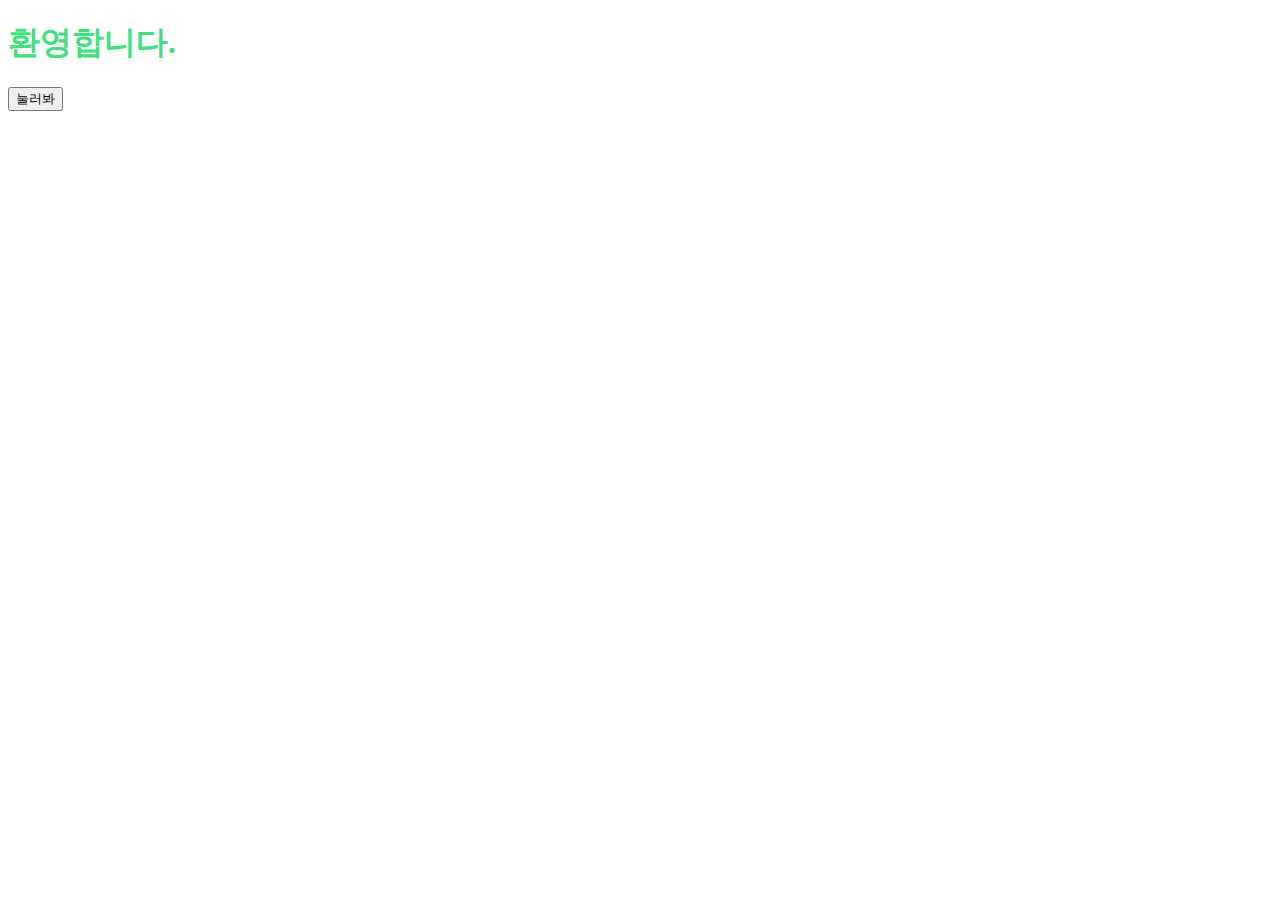
<file: index.html>
<!DOCTYPE html>
<html lang="en">
<head>
    <meta charset="UTF-8">
    <meta http-equiv="X-UA-Compatible" content="IE=edge">
    <meta name="viewport" content="width=device-width, initial-scale=1.0">
    <title>전혜성</title>
    <style>
        .title{
            color: rgb(63, 224, 125);
        }
    </style>
</head>
<body>
    <h1 class="title">환영합니다.</h1>
    <button>눌러봐</button>
    
</body>
</html>
</file>
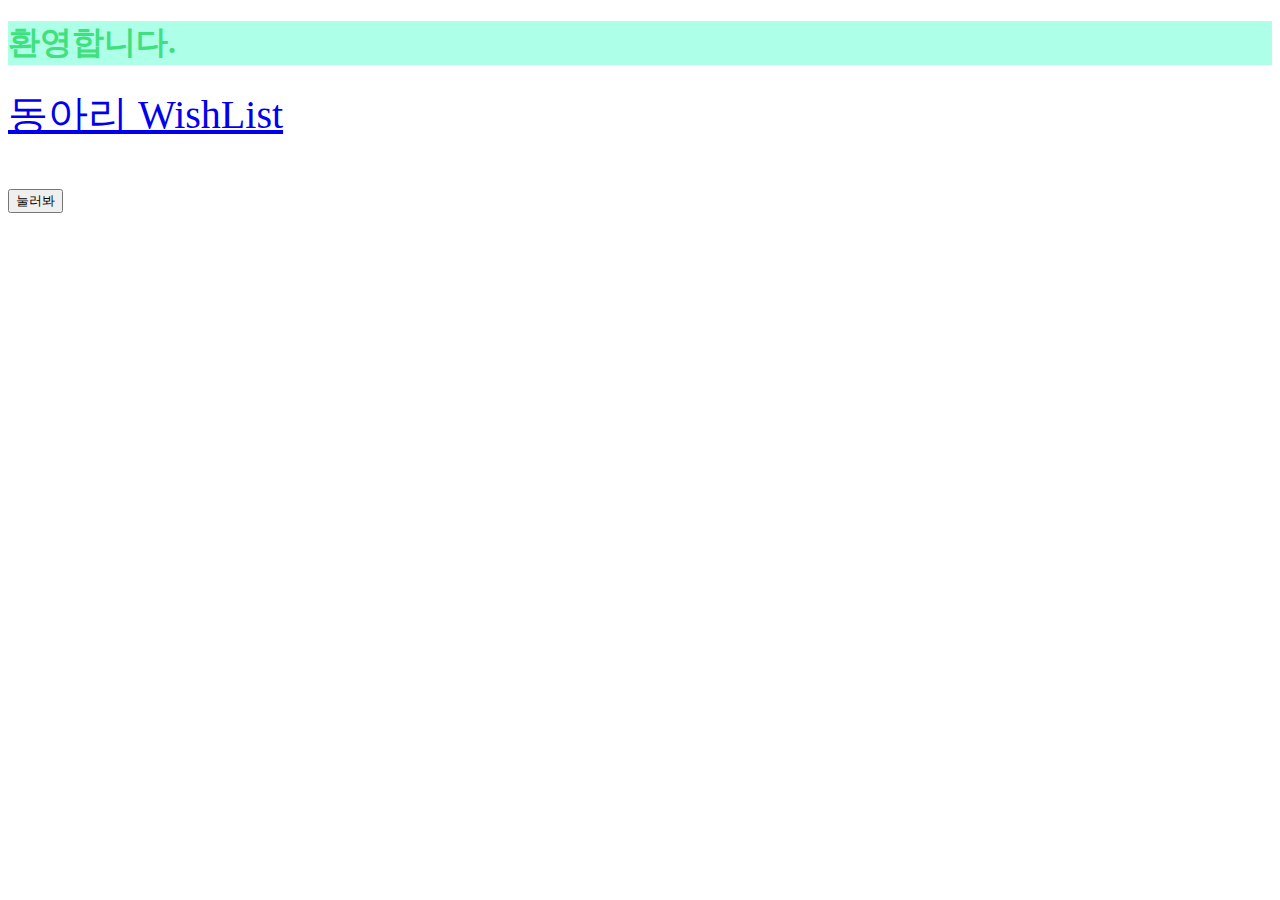
<file: hyeseong005.github.io-main/index.html>
<!DOCTYPE html>
<html lang="en">
<head>
    <meta charset="UTF-8">
    <meta http-equiv="X-UA-Compatible" content="IE=edge">
    <meta name="viewport" content="width=device-width, initial-scale=1.0">
    <title>전혜성</title>
    <style>
        .title{
            color: rgb(63, 224, 125);
            background-color: rgb(174, 255, 231);
        }
        .a{
            font-size: 40px;
        }
    </style>
</head>
<body>
    <h1 class="title">환영합니다.</h1>

    <a href="wishlist.html" class="a">
        동아리 WishList <br> <br>
    </a>

    <button>눌러봐</button>
    
</body>
</html>
</file>
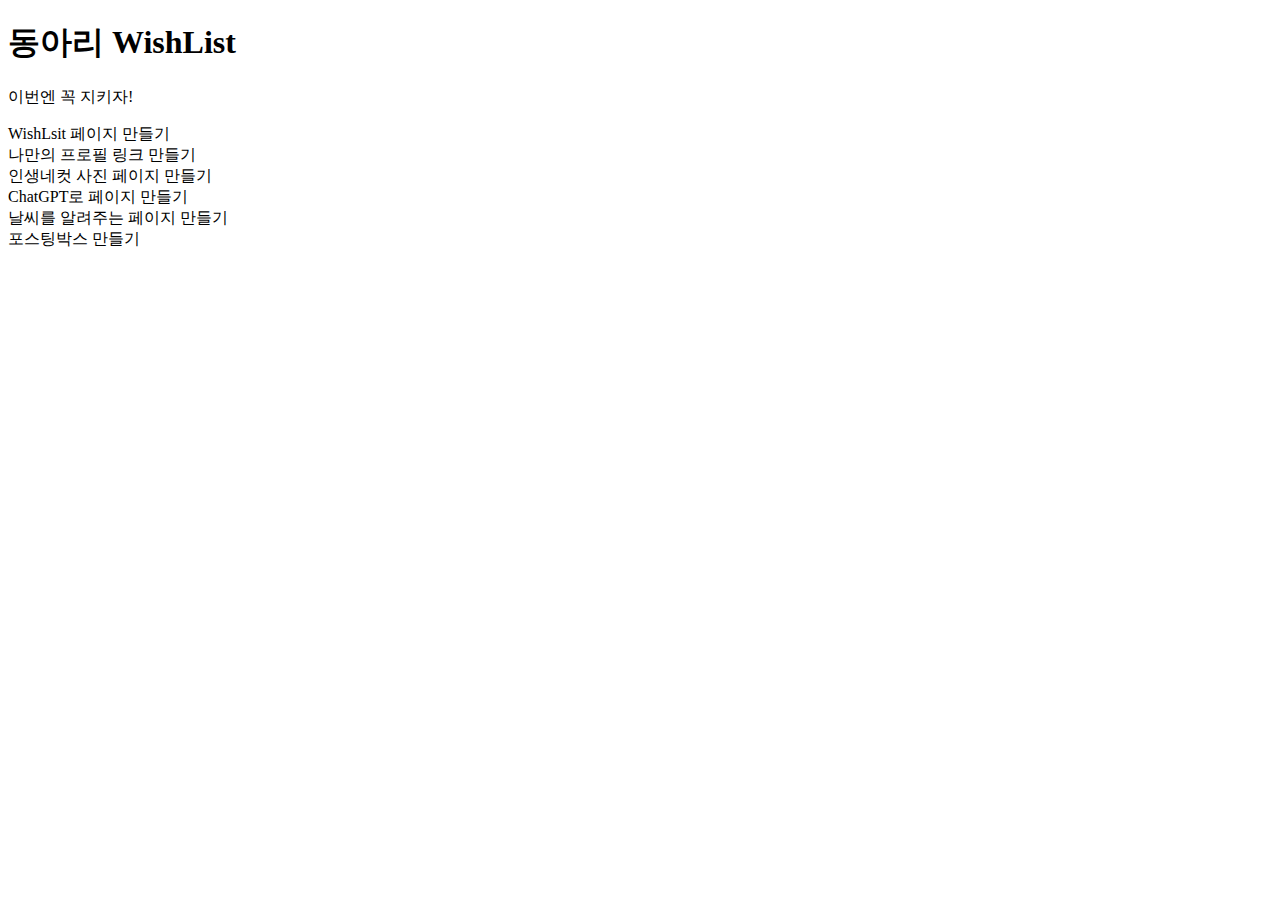
<file: wishlist.html>
<!DOCTYPE html>
<html lang="en">
<head>
    <meta charset="UTF-8">
    <meta http-equiv="X-UA-Compatible" content="IE=edge">
    <meta name="viewport" content="width=device-width, initial-scale=1.0">
    <title>동아리 WishList</title>
</head>
<body>
    <h1>동아리 WishList</h1>
    <p>이번엔 꼭 지키자!</p>
    <div>
        <div>WishLsit 페이지 만들기</div>
        <div>나만의 프로필 링크 만들기</div>
        <div>인생네컷 사진 페이지 만들기</div>
        <div>ChatGPT로 페이지 만들기</div>
        <div>날씨를 알려주는 페이지 만들기</div>
        <div>포스팅박스 만들기</div>
    </div>
</body>
</html>
</file>
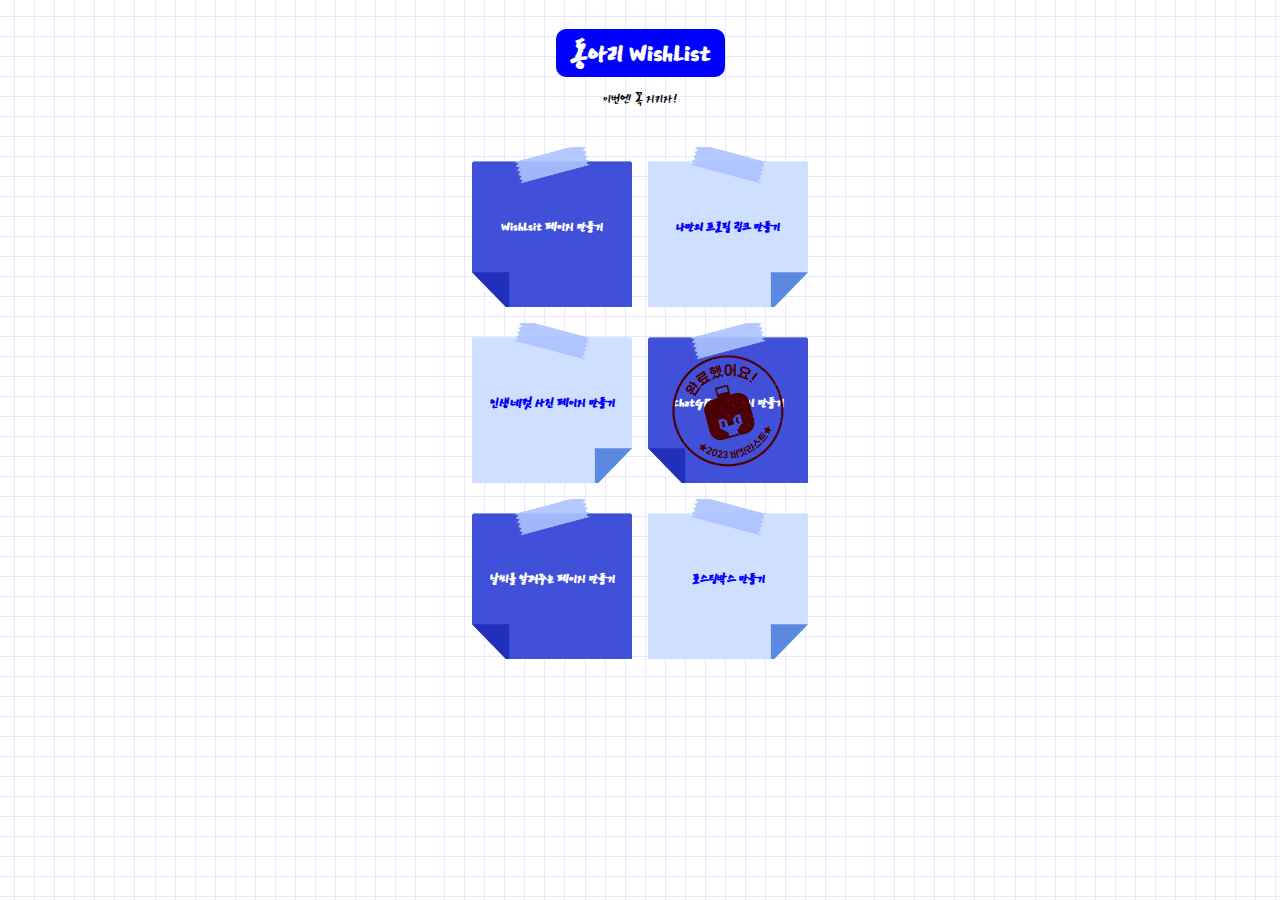
<file: hyeseong005.github.io-main/wishlist.html>
<!DOCTYPE html>
<html lang="en">
<head>
    <meta charset="UTF-8">
    <meta http-equiv="X-UA-Compatible" content="IE=edge">
    <meta name="viewport" content="width=device-width, initial-scale=1.0">
    <title>동아리 WishList</title>
    <style>
        @import url('https://fonts.googleapis.com/css2?family=East+Sea+Dokdo&family=Gowun+Batang&family=Gowun+Dodum&family=Kirang+Haerang&display=swap');
        *{
            font-family: 'East Sea Dokdo', cursive;
        }


        .bg{
            width: 360px;
            background-image: url('img/bg-grid.png');
        }
        .bucket{
            width: 160px;
            height: 160px;
            background-size: cover;
            background-position: center;
        }
        .img1{
            background-image: url('img/bucket-red.png');
        }
        .img2{
            background-image: url('img/bucket-lightred.png');
        }
        .title{
            color: white;
            background-color: tomato;
            font-size: 30px;
            padding: 4px 14px;
            border-radius: 8px;
            font-weight: 600;
        }
        .msg{
            margin: -5px 0px 15px ;
        }
    </style>
    <link rel="stylesheet" type="text/css" href="css/Wishlist.css">
</head>
<body class="bg center ">
    <h1 class="title-t2">동아리 WishList</h1>
    <p class="msg">이번엔 꼭 지키자!</p>
    <div class="flex-row wrap">
        <div class="bucket img1-t2 center">WishLsit 페이지 만들기</div>
        <div class="bucket img2-t2 center">나만의 프로필 링크 만들기</div>
        <div class="bucket img2-t2 center">인생네컷 사진 페이지 만들기</div>
        <div class="bucket img1-t2 center done">ChatGPT로 페이지 만들기</div>
        <div class="bucket img1-t2 center">날씨를 알려주는 페이지 만들기</div>
        <div class="bucket img2-t2 center">포스팅박스 만들기</div>
    </div>
</body>
</html>
</file>
<file: hyeseong005.github.io-main/css/Wishlist.css>
html {
    display: flex;
    flex-direction: column;
    align-items: center;
    justify-content: center;
}

.bucket {
    background-size: cover;
    background-position: center;
    margin: 8px;
    position: relative;

    font-weight: bold;
    font-size: 16px;
    text-align: center;
    word-break: keep-all;
}

.img1 {
    background-image: url("/img/bucket-red.png");
    color: white;
}

.img2 {
    background-image: url("/img/bucket-lightred.png");
    color: tomato;
}

.flex-row {
    display: flex;
    flex-direction: row;
    align-items: center;
    justify-content: center;
}

.center {
    display: flex;
    flex-direction: column;
    align-items: center;
    justify-content: center;
}

.done::after {
    content: "";
    width: 70%;
    height: 70%;
    background-image: url("/img/stamp.png");
    background-size: cover;
    background-position: center;
    position: absolute;
    top: 20%;
}

.wrap {
    flex-wrap: wrap;
}

.msg {
    margin: -10px 0 30px;
    color: black;
}

.bg-t2 {
    background-image: url("/img/bg-grid.png");
    width: 360px;
    background-size: cover;
    background-position: center;
}

.title-t2 {
    background-color: blue;
    border-radius: 10px;
    padding: 4px 14px;
    color: white;
}

.img1-t2 {
    background-image: url("/img/bucket-blue.png");
    color: white;
}

.img2-t2 {
    background-image: url("/img/bucket-lightblue.png");
    color: blue;
}

.bg-t3 {
    background-image: url("/img/bg-paper.png");
    width: 360px;
    background-size: cover;
    background-position: center;
}

.title-t3 {
    background-color: gray;
    border-radius: 10px;
    padding: 4px 14px;
    color: white;
}

.img1-t3 {
    background-image: url("/img/bucket-spa.png");
}

.img2-t3 {
    background-image: url("/img/bucket-rtan.png");
}

.bg-t4 {
    background-image: url("/img/bg-sky.png");
    width: 360px;
    background-size: cover;
    background-position: center;
    color: white;
    text-shadow: 1px 1px 1px black;
}

.title-t4 {
    color: yellow;
}

.img1-t4 {
    background-image: url("/img/bucket-shape1.png");
}

.img2-t4 {
    background-image: url("/img/bucket-shape2.png");
}

.img3-t4 {
    background-image: url("/img/bucket-shape3.png");
}

.img4-t4 {
    background-image: url("/img/bucket-longshape1.png");
    width: 300px;
}

.img5-t4 {
    background-image: url("/img/bucket-longshape2.png");
    width: 300px;
    height: 200px;
}

.done-t4::after {
    content: "";
    width: 100px;
    height: 100px;
    background-image: url("/img/stamp.png");
    background-size: cover;
    background-position: center;
    position: absolute;
    top: 25%;
}

.title-t5 {
    background-color: none;
    color: tomato;
}

.bg-t5 {
    background-image: url("/img/bg-clay.png");
    background-size: cover;
    background-position: center;
    width: 360px;
    background-size: cover;
    background-position: center;
}

.img1-t5 {
    background-image: url("/img/bucket-pic1.png");
}

.img2-t5 {
    background-image: url("/img/bucket-pic2.png");
}

.img3-t5 {
    background-image: url("/img/bucket-pic3.png");
}

.img4-t5 {
    background-image: url("/img/bucket-pic4.png");
}

.img5-t5 {
    background-image: url("/img/bucket-pic5.png");
}

.img6-t5 {
    background-image: url("/img/bucket-pic6.png");
}

.bg-t6 {
    background-image: url("/img/bg-note.png");
    color: black;
}

.title-t6 {
    background-color: none;
}

.img1-t6 {
    background-image: url("/img/bucket-highlight.png");
}

.img2-t6 {
    background-image: url("/img/bucket-throughline.png");
}

.img3-t6 {
    background-image: url("/img/bucket-colorpen1.png");
}

.img4-t6 {
    background-image: url("/img/bucket-colorpen2.png");
}

.bg-t6 h1, p {
    color: white;
}

.bg-t6 div {
    flex-wrap: nowrap;
    flex-direction: column;
    margin-top: 100px;
}

.bg-t6 div div {
    width: 400px;

}

.bg-t7 {
    max-width: 360px;
    background-image: url("/img/bg-red.png");
    background-size: cover;
    background-position: center;

    color: #f85151;
}

.title-t7 {
    font-size: 28px;
    margin-top: 80px;
    background-color: white;
    box-shadow: 1px 1px 0 tomato;
    border-radius: 8px;
}

.img1-t7 {
    background-color: rgba(255, 255, 255, 0.9);
    border: 1px solid #f85151;
    border-radius: 8px;
}

.hidden {
    visibility: hidden;
}
</file>
